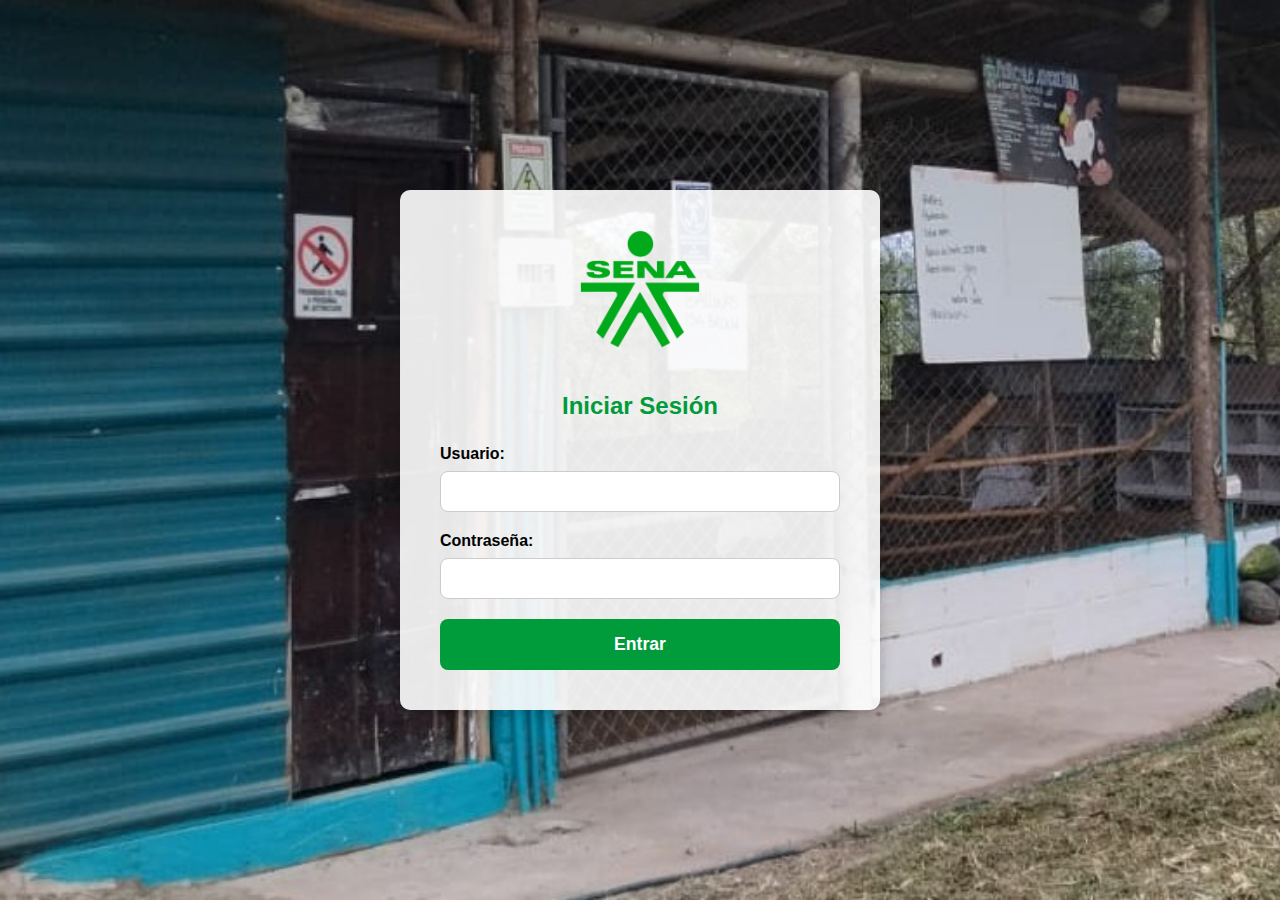
<file: index.html>
<!DOCTYPE html>
<html lang="es">
<head>
    <meta charset="UTF-8">
    <meta name="viewport" content="width=device-width, initial-scale=1.0">
    <title>Sistema Avícola SENA</title>
</head>
<body>
    <script>
        window.location.href = 'login.html';
    </script>
</body>
</html>
</file>
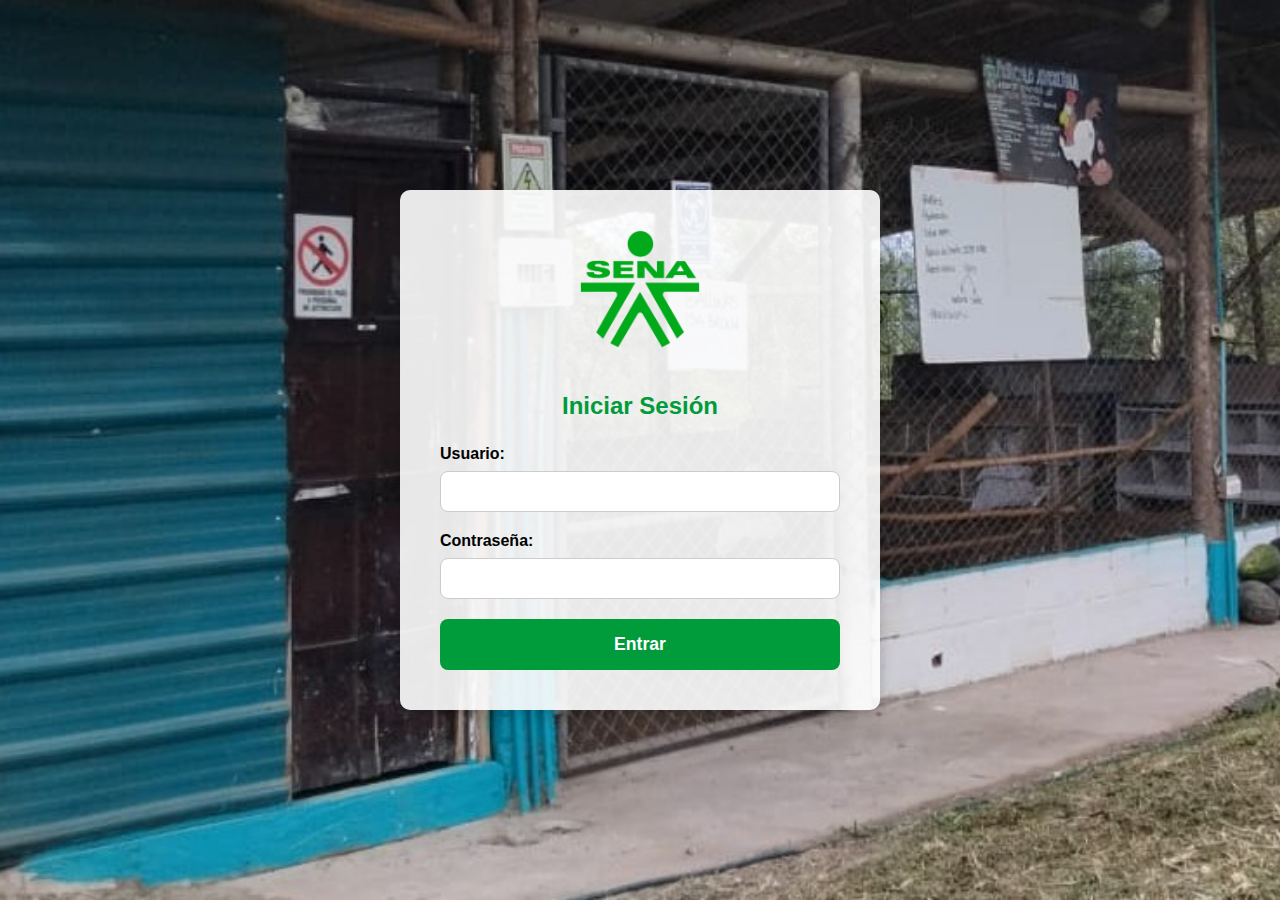
<file: aprendiz.html>
<!DOCTYPE html>
<html lang="es">
<head>
    <meta charset="UTF-8" />
    <meta name="viewport" content="width=device-width, initial-scale=1.0" />
    <title>Panel de Aprendiz - Sistema Avícola SENA</title>
    <link rel="stylesheet" href="CSS/style.css">
</head>
<body>

    <div class="dashboard">
        <header class="header">
            <button class="hamburger" id="hamburger">
                <span></span>
                <span></span>
                <span></span>
            </button>
            <img src="IMG/proxy-image.png" alt="Logo SENA" class="logo">
            Bienvenido Aprendiz
        </header>

        <aside class="sidebar">
            <nav class="content-sidebar">
                <button data-view="inicio">Inicio</button>
                <button data-view="Clasificacion">Clasificación</button>
                <button data-view="Muertes">Muertes</button>
                <button data-view="Stock">Stock</button>
                <button data-view="Vacunas">Vacunas</button>
                <button data-view="Ventas">Ventas</button>
                <button onclick="logout()">Cerrar Sesión</button>
            </nav>
        </aside>

        <main class="main-area">
            <div class="content-section" id="view-inicio">
                <div class="section-wrapper">
                    <h2 class="features-title">Funcionalidades Principales</h2>
                    <div class="features-grid">
                        <div class="feature-card">
                            <h3 class="feature-title">Clasificación de Huevos</h3>
                            <p class="feature-description">
                                Clasifica los huevos automáticamente por su peso en diferentes categorías.
                            </p>
                        </div>
                        <div class="feature-card">
                            <h3 class="feature-title">Gestión de Stock</h3>
                            <p class="feature-description">
                                Lleva un control del inventario de alimento, vitaminas y vacunas.
                            </p>
                        </div>
                        <div class="feature-card">
                            <h3 class="feature-title">Registro de Muertes</h3>
                            <p class="feature-description">
                                Documenta y gestiona las muertes de gallinas y sus causas.
                            </p>
                        </div>
                        <div class="feature-card">
                            <h3 class="feature-title">Registro de Ventas</h3>
                            <p class="feature-description">
                                Registra y muestra las ventas realizadas.
                            </p>
                        </div>
                    </div>
                </div>
            </div>

            <div class="content-section" id="view-Clasificacion" style="display: none;">
                <div class="section-wrapper">
                    <h2 class="section-header">Clasificación de Huevos</h2>
                    <div class="section-content">
                        <div class="form-container">
                            <h3>Clasificador Automático</h3>
                            <form id="formClasificacion">
                                <label for="pesoHuevo">Peso del Huevo (en gramos):</label>
                                <input type="number" id="pesoHuevo" name="pesoHuevo" required step="0.1">
                                <button type="submit">Clasificar</button>
                                <p id="resultadoClasificacion" class="feature-description" style="margin-top: 20px;"></p>
                            </form>
                        </div>
                        <div class="table-container">
                            <h3>Historial de Clasificaciones</h3>
                            <table id="tableClasificacion">
                                <thead>
                                    <tr>
                                        <th>Fecha</th>
                                        <th>Peso (g)</th>
                                        <th>Categoría</th>
                                        <th>Acciones</th>
                                    </tr>
                                </thead>
                                <tbody></tbody>
                            </table>
                        </div>
                    </div>
                </div>
            </div>

            <div class="content-section" id="view-Muertes" style="display: none;">
                <div class="section-wrapper">
                    <h2 class="section-header">Control de Muertes</h2>
                    <div class="section-content">
                        <div class="form-container">
                            <h3>Registro de Muertes de Gallinas</h3>
                            <form id="formMuertes">
                                <label for="fechaMuerte">Fecha de Muerte:</label>
                                <input type="date" id="fechaMuerte" name="fechaMuerte" required />
                                <label for="cantidadMuertes">Cantidad de Muertes:</label>
                                <input type="number" id="cantidadMuertes" name="cantidadMuertes" required />
                                <label for="causaMuerte">Causa de la Muerte:</label>
                                <input type="text" id="causaMuerte" name="causaMuerte" required />
                                <button type="submit">Registrar Muerte</button>
                                <button type="reset">Limpiar</button>
                            </form>
                        </div>
                        <div class="table-container">
                            <h3>Registro de Muertes</h3>
                            <table id="tableMuertes">
                                <thead>
                                    <tr>
                                        <th>Fecha de Muerte</th>
                                        <th>Cantidad</th>
                                        <th>Causa</th>
                                        <th>Acciones</th>
                                    </tr>
                                </thead>
                                <tbody></tbody>
                            </table>
                        </div>
                    </div>
                </div>
            </div>

            <div class="content-section" id="view-Stock" style="display: none;">
                <div class="section-wrapper">
                    <h2 class="section-header">Gestión de Stock</h2>
                    <div class="section-content">
                        <div class="form-container">
                            <h3>Registro de Inventario</h3>
                            <form id="formStock">
                                <label for="itemInventario">Ítem:</label>
                                <input type="text" id="itemInventario" name="itemInventario" required />
                                <label for="cantidadInventario">Cantidad:</label>
                                <input type="number" id="cantidadInventario" name="cantidadInventario" required />
                                <label for="unidadInventario">Unidad:</label>
                                <input type="text" id="unidadInventario" name="unidadInventario" required />
                                <button type="submit">Agregar a Stock</button>
                                <button type="reset">Limpiar</button>
                            </form>
                        </div>
                        <div class="table-container">
                            <h3>Stock Registrado</h3>
                            <table id="tableStock">
                                <thead>
                                    <tr>
                                        <th>Ítem</th>
                                        <th>Cantidad</th>
                                        <th>Unidad</th>
                                        <th>Acciones</th>
                                    </tr>
                                </thead>
                                <tbody></tbody>
                            </table>
                        </div>
                    </div>
                </div>
            </div>

            <div class="content-section" id="view-Vacunas" style="display: none;">
                <div class="section-wrapper">
                    <h2 class="section-header">Control de Vacunas</h2>
                    <div class="section-content">
                        <div class="form-container">
                            <h3>Registro de Vacunas</h3>
                            <form id="formVacunas">
                                <label for="fechaVacuna">Fecha:</label>
                                <input type="date" id="fechaVacuna" name="fechaVacuna" required />
                                <label for="tipoVacuna">Tipo de Vacuna:</label>
                                <input type="text" id="tipoVacuna" name="tipoVacuna" required />
                                <label for="cantidadVacuna">Cantidad de Dosis:</label>
                                <input type="number" id="cantidadVacuna" name="cantidadVacuna" required />
                                <button type="submit">Registrar Vacuna</button>
                                <button type="reset">Limpiar</button>
                            </form>
                        </div>
                        <div class="table-container">
                            <h3>Vacunas Registradas</h3>
                            <table id="tableVacunas">
                                <thead>
                                    <tr>
                                        <th>Fecha</th>
                                        <th>Tipo de Vacuna</th>
                                        <th>Cantidad</th>
                                        <th>Acciones</th>
                                    </tr>
                                </thead>
                                <tbody></tbody>
                            </table>
                        </div>
                    </div>
                </div>
            </div>

            <div class="content-section" id="view-Ventas" style="display: none;">
                <div class="section-wrapper">
                    <h2 class="section-header">Gestión de Ventas</h2>
                    <div class="section-content">
                        <div class="form-container">
                            <h3>Registro de Ventas</h3>
                            <form id="formVentas">
                                <label for="fechaVenta">Fecha de Venta:</label>
                                <input type="date" id="fechaVenta" name="fechaVenta" required />
                                <label for="cantidadVenta">Cantidad (Docenas):</label>
                                <input type="number" id="cantidadVenta" name="cantidadVenta" required />
                                <label for="precioVenta">Precio por Docena:</label>
                                <input type="number" id="precioVenta" name="precioVenta" required />
                                <button type="submit">Registrar Venta</button>
                                <button type="reset">Limpiar</button>
                            </form>
                        </div>
                        <div class="table-container">
                            <h3>Ventas Registradas</h3>
                            <table id="tableVentas">
                                <thead>
                                    <tr>
                                        <th>Fecha de Venta</th>
                                        <th>Cantidad (Docenas)</th>
                                        <th>Precio por Docena</th>
                                        <th>Acciones</th>
                                    </tr>
                                </thead>
                                <tbody></tbody>
                            </table>
                        </div>
                    </div>
                </div>
            </div>
        </main>
    </div>

    <script src="js/aprendiz.js"></script>
</body>
</html>
</file>
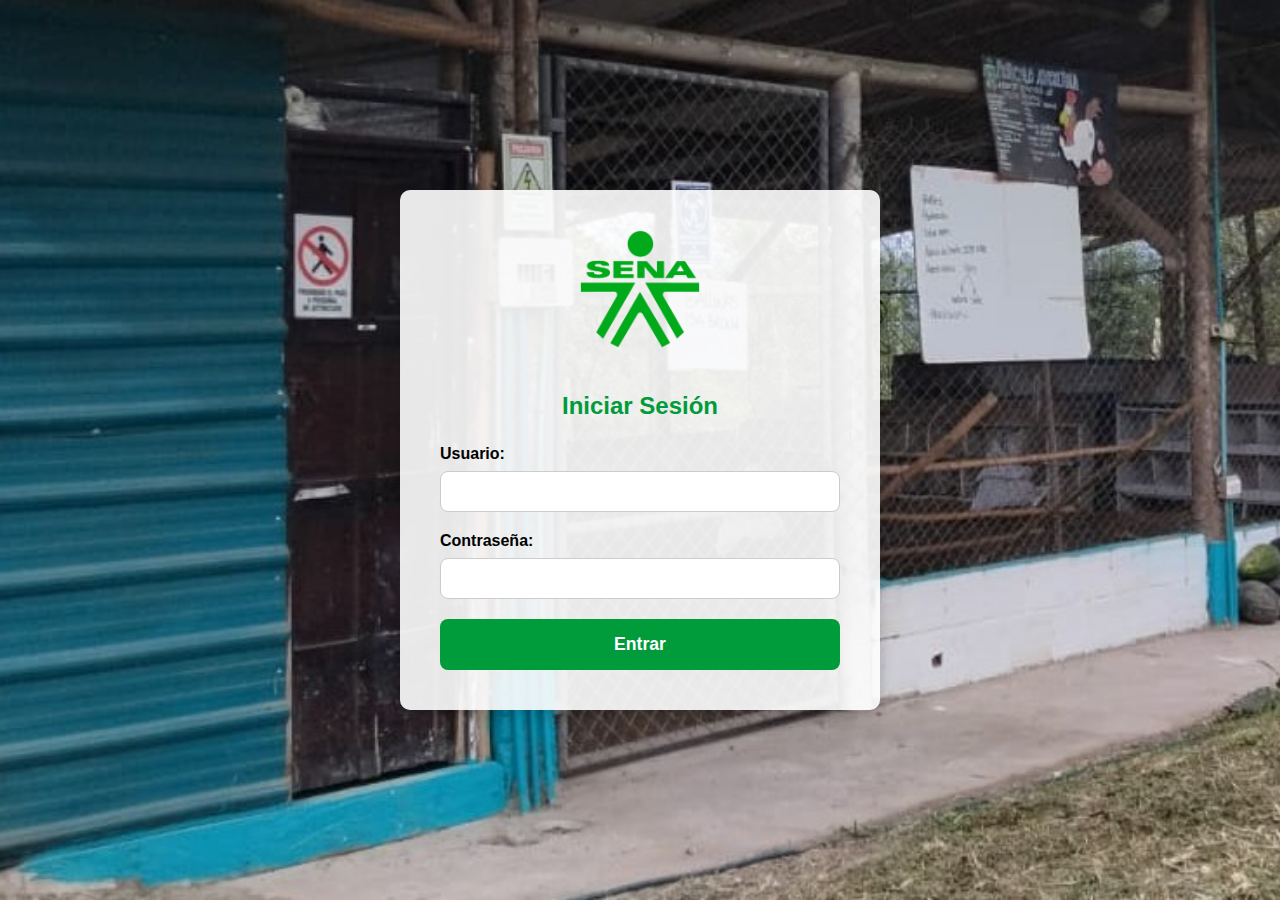
<file: login.html>
<!DOCTYPE html>
<html lang="es">
<head>
    <meta charset="UTF-8">
    <meta name="viewport" content="width=device-width, initial-scale=1.0">
    <title>Iniciar Sesión - Sistema Avícola</title>
    <link rel="stylesheet" href="CSS/login.css">
</head>
<body>
    <div class="login-container">
        <form id="loginForm">
            <img src="IMG/proxy-image.png" alt="Logo SENA" class="logo-login">
            <h2>Iniciar Sesión</h2>
            <div class="input-group">
                <label for="username">Usuario:</label>
                <input type="text" id="username" name="username" required>
            </div>
            <div class="input-group">
                <label for="password">Contraseña:</label>
                <input type="password" id="password" name="password" required>
            </div>
            <button type="submit">Entrar</button>
            <p id="errorMessage" class="error-message"></p>
        </form>
    </div>

    <script src="js/login.js"></script>
</body>
</html>
</file>
<file: CSS/style.css>
:root {
  --sena-verde: #13872f;
  --sena-blanco: #ffffff;
  --color-texto: #333;
  --fondo-claro: #f4f7f6;
  --sombra-card: 0 4px 6px rgba(0, 0, 0, 0.1);
  --borde-redondeado: 8px;
  --padding-contenido: 20px;
}

* {
  box-sizing: border-box;
  margin: 0;
  padding: 0;
}

body {
  font-family: Arial, sans-serif;
  background-color: var(--fondo-claro);
  color: var(--color-texto);
  height: 100vh;
  overflow: hidden;
}


.dashboard {
  display: grid;
  grid-template-columns: 250px 1fr;
  grid-template-rows: 70px 1fr;
  height: 100vh;
}

.header {
  grid-column: 1 / -1;
  background-color: #00a135;
  height: 7vh;
  display: flex;
  align-items: center;
  color: white;
  padding-left: 20px;
  font-weight: bold;
}
.hamburger {
  background-color: #00a135;
  color: #00a135;
}
.sidebar {
  background-color: var(--sena-verde);
  padding: 20px 0;
  margin-top: -20px;
}

.content-sidebar {
  display: flex;
  flex-direction: column;
  padding: 0 20px;
  gap: 12px;
}

.content-sidebar button {
  background-color: transparent;
  color: var(--sena-blanco);
  border: none;
  padding: 12px 16px;
  text-align: center;
  font-size: 1rem;
  cursor: pointer;
  width: 100%;
  border-radius: 4px;
}

.content-sidebar button:hover {
  background-color: rgba(255, 255, 255, 0.15);
}

.main-area {
  padding: 20px;
}

.dashboard-grid {
  display: grid;
  grid-template-columns: repeat(4, 1fr);
  grid-template-rows: auto 330px 100px auto 80px;
  gap: 10px;
  height: 100%;
  width: 100%;
}

.info1 {
  grid-column: 1 / -1;
  display: flex;
  flex-direction: row;
  justify-content: space-between;
  gap: 16px;
  align-items: center;
  margin: 0;
  margin-bottom: 30px;
}

.stat-card {
  border-radius: 8px;
  padding: 16px;
  text-align: center;
  align-content: center;
  width: 280px;
  height: 60px;
  font-weight: 500;
}

.gallinas { background-color: #BBDEFB; }
.produccion { background-color: #C8E6C9; }
.ventas { background-color: #FFE0B2; }
.eficiencia { background-color: #FFCCBC; }

.graphic1 {
  grid-column: 1 / 3;
  grid-row: 2 / 4;
  border-radius: 20px;
  margin: 0;
  background-color: var(--sena-blanco);
  padding: var(--padding-contenido);
  border-radius: var(--borde-redondeado);
  box-shadow: var(--sombra-card);
}

.graphic2 {
  grid-column: 3 / 4;
  grid-row: 2 / 3;
  border-radius: 20px;
  margin: 0;
  background-color: var(--sena-blanco);
  padding: var(--padding-contenido);
  border-radius: var(--borde-redondeado);
  box-shadow: var(--sombra-card);
}
.graphic2 .chart-container {
  min-height: 180px;
  display: flex;
  justify-content: center;
  align-items: center;
  padding: 20px;
}

.graphic3 {
  grid-column: 4 / 5;
  grid-row: 2 / 3;
  background-color: var(--sena-blanco);
  border-radius: 20px;
  margin: 0;
  padding: var(--padding-contenido);
  border-radius: var(--borde-redondeado);
  box-shadow: var(--sombra-card);
}

.info5 {
  display: flex;
  grid-column: 3 / 5;
  grid-row: 3 / 4;
  background-color: var(--sena-blanco);
  border-radius: 20px;
  margin: 0;
  padding: var(--padding-contenido);
  border-radius: var(--borde-redondeado);
  box-shadow: var(--sombra-card);
  text-align: center;
  justify-content: center;
  align-items: center;
}

.footer {
  grid-column: 1 / 6;
  grid-row: 5/6;
  background-color: var(--sena-blanco);
  display: flex;
  align-items: center;
  justify-content: center;
  padding: 10px;
  font-size: 0.9rem;
  color: black;
}


.content-section {
  display: none;
}

.section-wrapper {
  max-width: 1200px;
  margin: 0 auto;
}

.section-header {
  color: var(--sena-verde);
  margin-bottom: 20px;
  font-size: 2rem;
  text-align: center;
}

.section-content {
  display: flex;
  flex-wrap: wrap;
  gap: 30px;
  justify-content: center;
}

.form-container,
.table-container {
  background-color: var(--sena-blanco);
  padding: var(--padding-contenido);
  border-radius: var(--borde-redondeado);
  box-shadow: var(--sombra-card);
  flex: 1;
  min-width: 300px;
  max-width: 600px;
}

.form-container h3,
.table-container h3 {
  color: var(--sena-verde);
  font-size: 1.8rem;
  margin-top: 0;
  margin-bottom: 15px;
}

.form-container form {
  display: flex;
  flex-direction: column;
}

.form-container label {
  margin-top: 10px;
  font-weight: bold;
}

.form-container input,
.form-container select {
  padding: 10px;
  margin-top: 5px;
  border: 1px solid #ccc;
  border-radius: var(--borde-redondeado);
  font-size: 1rem;
}

input[type="number"] {
  appearance: textfield;
}

input[type="number"]::-webkit-outer-spin-button,
input[type="number"]::-webkit-inner-spin-button {
  -webkit-appearance: none;
  margin: 0;
}

.form-container button {
  background-color: var(--sena-verde);
  color: var(--sena-blanco);
  border: none;
  padding: 12px 20px;
  border-radius: var(--borde-redondeado);
  cursor: pointer;
  transition: background-color 0.3s ease;
  font-size: 1rem;
  font-weight: bold;
  margin-top: 15px;
}

.form-container button[type="reset"] {
  background-color: #e74c3c;
  margin-left: 10px;
}

.form-container button:hover {
  background-color: #007d2f;
}

.table-container {
  max-height: 500px;
  overflow-y: auto;
}

.table-container table {
  width: 100%;
  border-collapse: collapse;
  margin-top: 20px;
}

.table-container th,
.table-container td {
  border: 1px solid #ddd;
  padding: 10px;
  text-align: left;
}

.table-container th {
  background-color: var(--sena-verde);
  color: var(--sena-blanco);
  font-weight: bold;
  position: sticky;
  top: 0;
}

.table-container tr:nth-child(even) {
  background-color: #f2f2f2;
}

.table-container td button {
  background-color: #e74c3c;
  color: var(--sena-blanco);
  border: none;
  margin-bottom: 5px;
  padding: 8px 12px;
  border-radius: 5px;
  cursor: pointer;
  transition: background-color 0.3s ease;
  font-size: 0.9rem;
}

.table-container td button:hover {
  background-color: #c0392b;
}

/* Gráficas */
.chart-container {
  width: 100%;
  height: 100%;
  display: flex;
  flex-direction: column;
  align-items: center;
}

.chart-container canvas {
  max-width: 100%;
  max-height: 300px;
  margin-top: 10px;
}

.chart-title {
  color: var(--sena-verde);
  text-align: center;
  margin-bottom: 15px;
  font-size: 1.4rem;
}

.charts-container {
  display: flex;
  flex-wrap: wrap;
  gap: 20px;
  justify-content: center;
}

.full-circle-progress {
  position: relative;
  display: flex;
  justify-content: center;
  align-items: center;
  width: 100%;
  height: 100%;
  padding: 20px;
  box-sizing: border-box;
}

.full-circle-progress svg {
  width: 100%;
  max-width: 160px;
  height: auto;
  transform: rotate(-90deg); 
}

.full-circle-progress circle {
  transition: stroke-dasharray 0.5s ease;
}

.full-circle-progress #progressCircle {
  stroke-linecap: round;
  stroke-dasharray: 0 440; 
}

.full-circle-progress #percentageValue {
  position: absolute;
  font-size: 2rem;
  font-weight: bold;
  color: #333;
  text-align: center;
  line-height: 1;
  top: 50%;
  left: 50%;
  transform: translate(-50%, -50%);
}


.full-circle-progress::before {
  content: '';
  position: absolute;
  width: 140px;
  height: 140px;
  border-radius: 50%;
  background: white;
  box-shadow: 0 4px 8px rgba(0,0,0,0.1);
  z-index: -1;
  top: 50%;
  left: 50%;
  transform: translate(-50%, -50%);
}
@media (max-width: 1100px) {
  body {
    overflow: auto;
  }
  .dashboard {
    height: auto;
    min-height: 100vh;
  }
  .dashboard-grid {
    grid-template-columns: repeat(2, 1fr);
    grid-template-rows: auto auto auto auto auto;
  }
  .graphic1 { grid-column: 1 / 3; grid-row: 3 / 4; padding: 15px; }
  .graphic2 { grid-column: 1 / 2; grid-row: 4 / 5; padding: 15px; }
  .graphic3 { grid-column: 2 / 3; grid-row: 4 / 5; padding: 15px; }
  .info5 { grid-column: 1 / 3; grid-row: 5 / 6; padding: 15px; }
}

/* Estilos para páginas de Aprendiz y Visitante */
header {
  background-color: var(--sena-verde);
  color: white;
  padding: 10px 20px;
  display: flex;
  justify-content: space-between;
  align-items: center;
}

.header-content {
  display: flex;
  align-items: center;
  gap: 20px;
}

.logo {
  width: 50px;
  height: auto;
}

.content-header {
  display: flex;
  gap: 10px;
}

.content-header button {
  background: transparent;
  color: white;
  border: none;
  padding: 10px;
  cursor: pointer;
  border-radius: 4px;
}

.content-header button:hover {
  background: rgba(255, 255, 255, 0.1);
}


.features-title {
  font-size: 2rem;
  color: var(--sena-verde);
  text-align: center;
  margin-bottom: 20px;
}

.features-grid {
  display: grid;
  grid-template-columns: repeat(auto-fit, minmax(250px, 1fr));
  gap: 20px;
  margin-bottom: 20px;
}

.feature-card {
  background: white;
  padding: 20px;
  border-radius: 8px;
  box-shadow: var(--sombra-card);
  text-align: center;
}

.feature-title {
  color: var(--sena-verde);
  margin-bottom: 10px;
}

.feature-description {
  color: var(--color-texto);
}

footer {
  background: var(--sena-verde);
  color: white;
  padding: 20px;
  text-align: center;
}

.footer-content {
  max-width: 1200px;
  margin: 0 auto;
}

.social-media {
  margin: 10px 0;
}

.social-media a {
  color: white;
  margin: 0 10px;
  text-decoration: none;
}

.contact-info {
  margin: 10px 0;
}

.table-container td .btn-edit {
  background-color: var(--sena-verde);
  color: white;
  border: none;
  padding: 8px 12px;
  border-radius: 5px;
  cursor: pointer;
  margin-right: 5px;
}

.table-container td .btn-edit:hover {
  background-color: #007d2f;
}

@media (max-width: 768px) {
  body {
    overflow: auto;
  }
  .dashboard {
    grid-template-columns: 1fr;
    grid-template-rows: 70px 1fr;
    height: auto;
    min-height: 100vh;
  }
  .sidebar {
    display: none;
    position: absolute;
    top: 70px;
    left: 0;
    width: 250px;
    height: calc(100vh - 70px);
    z-index: 1000;
  }
  .sidebar.open {
    display: block;
  }
  .main-area { grid-row: 2 / 3; padding: 10px; }
  .dashboard-grid {
    grid-template-columns: 1fr;
    grid-template-rows: auto auto auto auto auto;
    gap: 10px;
  }
  .info1 { flex-direction: column; margin-bottom: 10px; }
  .stat-card { width: 100%; min-width: auto; }
  .graphic1, .graphic2, .graphic3, .info5 {
    grid-column: 1 / -1;
    padding: 10px;
  }
  .section-content {
    flex-direction: column;
    align-items: center;
  }
  .features-grid {
    grid-template-columns: 1fr;
  }
  .carousel-container {
    max-width: 100%;
  }
  .hamburger {
    display: flex;
    flex-direction: column;
    background: none;
    border: none;
    cursor: pointer;
    padding: 10px;
    margin-right: 10px;
  }
  .hamburger span {
    width: 25px;
    height: 3px;
    background-color: white;
    margin: 3px 0;
    transition: 0.3s;
  }
  .hamburger.open span:nth-child(1) {
    transform: rotate(-45deg) translate(-5px, 6px);
  }
  .hamburger.open span:nth-child(2) {
    opacity: 0;
  }
  .hamburger.open span:nth-child(3) {
    transform: rotate(45deg) translate(-5px, -6px);
  }
  .header {
    font-size: 1rem;
    padding-left: 10px;
  }
}

/* Extra small screens */
@media (max-width: 480px) {
  .sidebar {
    width: 100%;
  }
  .main-area { padding: 5px; }
  .dashboard-grid { gap: 5px; }
  .stat-card { height: 50px; font-size: 0.9rem; }
  .graphic1, .graphic2, .graphic3, .info5 { padding: 10px; }
  .info5 { font-size: 0.9rem; }
}
</file>
<file: CSS/login.css>
:root {
    --sena-verde: #009B3A;
    --sena-blanco: #ffffff;
    --sena-negro: #000000;
}

body {
    font-family: 'Segoe UI', Tahoma, Geneva, Verdana, sans-serif;
    background: url('../IMG/imagen-granja.jpeg') no-repeat center center fixed;
    background-size: cover;
    display: flex;
    justify-content: center;
    align-items: center;
    min-height: 100vh;
    margin: 0;
    color: var(--sena-negro);
}

.login-container {
    background-color: rgba(255, 255, 255, 0.9);
    padding: 40px;
    border-radius: 10px;
    box-shadow: 0 4px 15px rgba(0, 0, 0, 0.2);
    width: 90%;
    max-width: 400px;
    text-align: center;
    animation: fadeIn 1s ease-in-out;
}

.logo-login {
    width: 120px;
    margin-bottom: 20px;
}

h2 {
    color: var(--sena-verde);
    margin-bottom: 25px;
}

.input-group {
    margin-bottom: 20px;
    text-align: left;
}

.input-group label {
    display: block;
    margin-bottom: 8px;
    font-weight: bold;
}

.input-group input {
    width: 100%;
    padding: 12px;
    border: 1px solid #ccc;
    border-radius: 8px;
    box-sizing: border-box;
}

button[type="submit"] {
    width: 100%;
    padding: 15px;
    background-color: var(--sena-verde);
    color: var(--sena-blanco);
    border: none;
    border-radius: 8px;
    font-size: 1.1em;
    font-weight: bold;
    cursor: pointer;
    transition: background-color 0.3s ease;
}

button[type="submit"]:hover {
    background-color: #007d2f;
}

.error-message {
    color: #dc3545;
    margin-top: 15px;
    font-weight: bold;
    display: none;
}
</file>
